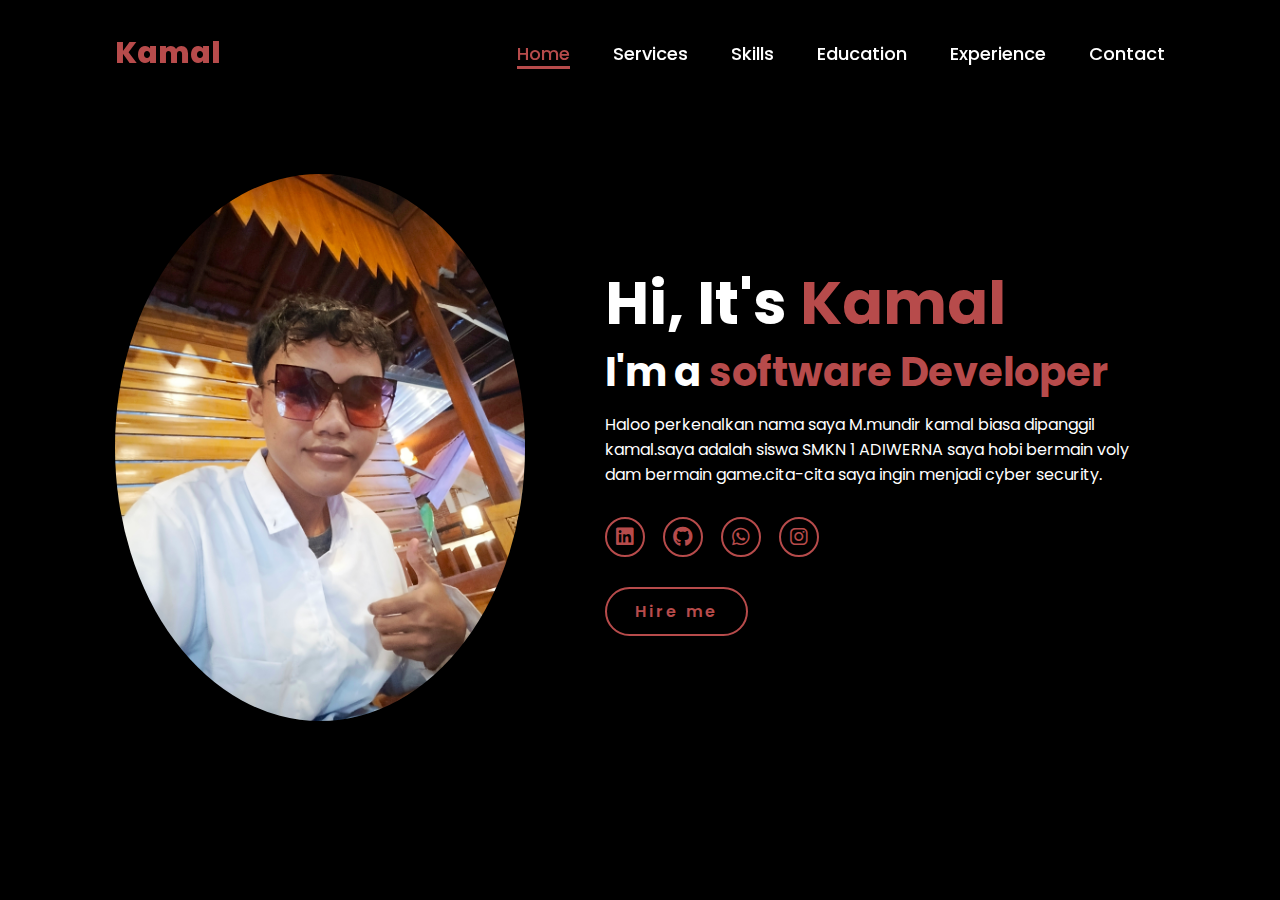
<file: index.html>
<!DOCTYPE html>
<html lang="en">
    
<head>
    <meta charset="UTF-8">
    <meta name="viewport" content="width=device-width, initial-scale=1.0">
    <link rel="stylesheet" href="https://cdnjs.cloudflare.com/ajax/libs/font-awesome/6.5.2/css/all.min.css">
    <link rel="stylesheet" href="style.css">
    <title>Portfolio Website</title>
</head>
<body>
    <header>
        <a href="#" class="logo">Kamal</a>

        <nav>
            <a href="#" class="active"> Home</a>
            <a href="#" >Services</a>
            <a href="#" >Skills</a>
            <a href="#" >Education</a>
            <a href="#" >Experience</a>
            <a href="#" >Contact</a>
        </nav>
    </header>
    <section class="home">
        <div class="home-img">
            <img src="main.jpg" alt="">
        </div>
        <div class="home-content">
            <h1>Hi, It's <span>Kamal</span></h1>
            <h3 class="typing-text">I'm a <span></span></h3>
            <p>Haloo perkenalkan nama saya M.mundir kamal biasa dipanggil kamal.saya adalah siswa SMKN 1 ADIWERNA saya hobi bermain voly dam bermain game.cita-cita saya ingin menjadi cyber security.</p>
            <div class="social-icons">
                <a href="#"><i class="fa-brands fa-linkedin"></i></a>
                <a href="https://github.com/Kamaljuju"><i class="fa-brands fa-github"></i></a>
                <a href="https://wa.me/085743694258"><i class="fa-brands fa-whatsapp"></i></a>
                <a href="https://www.instagram.com/mundirmal?igsh=MW84d2VqYm5vcmsyZw=="><i class="fa-brands fa-instagram"></i></a>
            </div>
            <a href="#" class="btn">Hire me</a>
        </div>
    </section>
</body>
</html>
</file>
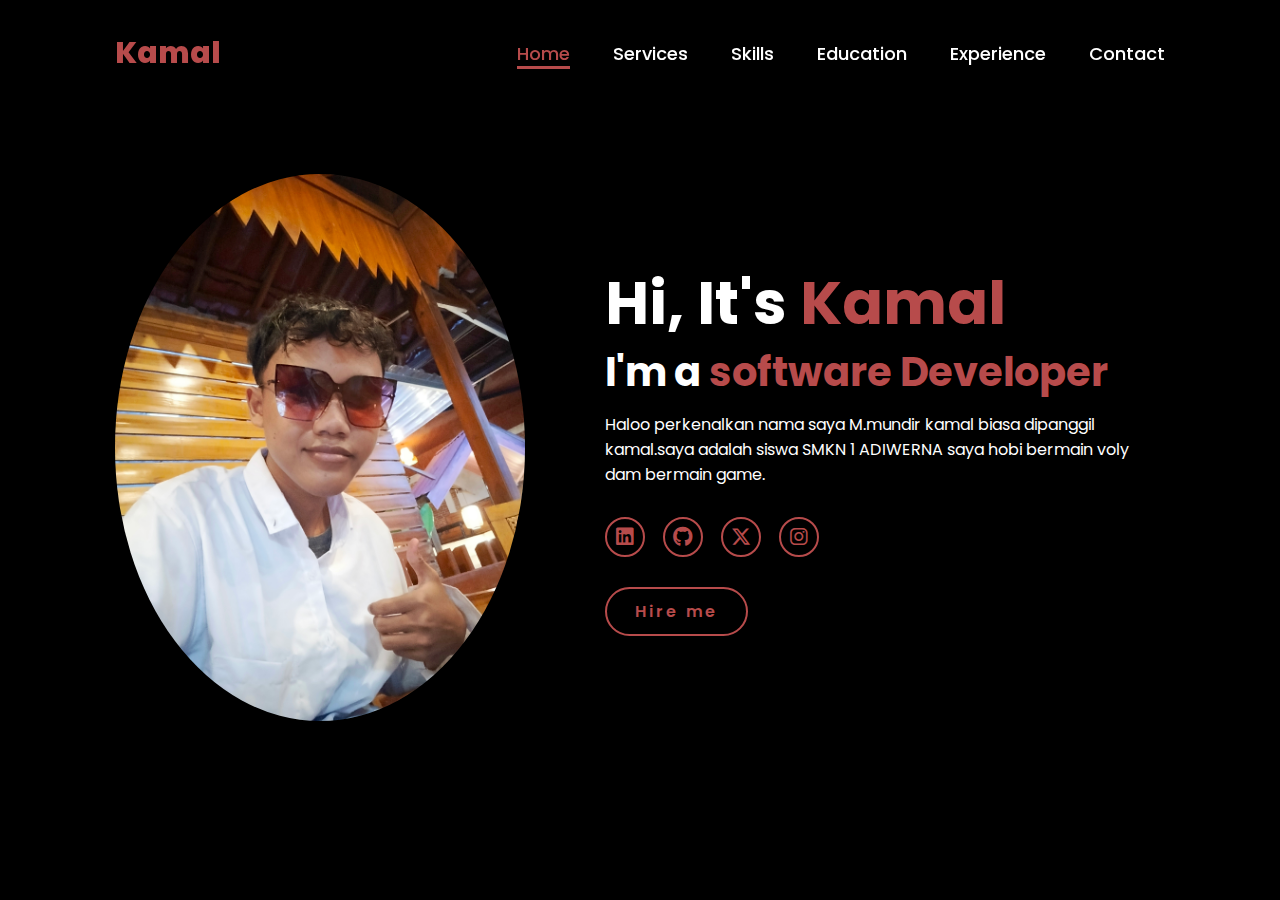
<file: index (1).html>
<!DOCTYPE html>
<html lang="en">
    
<head>
    <meta charset="UTF-8">
    <meta name="viewport" content="width=device-width, initial-scale=1.0">
    <link rel="stylesheet" href="https://cdnjs.cloudflare.com/ajax/libs/font-awesome/6.5.2/css/all.min.css">
    <link rel="stylesheet" href="style.css">
    <title>Portfolio Website</title>
</head>
<body>
    <header>
        <a href="#" class="logo">Kamal</a>

        <nav>
            <a href="#" class="active"> Home</a>
            <a href="#" >Services</a>
            <a href="#" >Skills</a>
            <a href="#" >Education</a>
            <a href="#" >Experience</a>
            <a href="#" >Contact</a>
        </nav>
    </header>
    <section class="home">
        <div class="home-img">
            <img src="main.jpg" alt="">
        </div>
        <div class="home-content">
            <h1>Hi, It's <span>Kamal</span></h1>
            <h3 class="typing-text">I'm a <span></span></h3>
            <p>Haloo perkenalkan nama saya M.mundir kamal biasa dipanggil kamal.saya adalah siswa SMKN 1 ADIWERNA saya hobi bermain voly dam bermain game.</p>
            <div class="social-icons">
                <a href="#"><i class="fa-brands fa-linkedin"></i></a>
                <a href="#"><i class="fa-brands fa-github"></i></a>
                <a href="#"><i class="fa-brands fa-x-twitter"></i></a>
                <a href="#"><i class="fa-brands fa-instagram"></i></a>
            </div>
            <a href="#" class="btn">Hire me</a>
        </div>
    </section>
</body>
</html>
</file>
<file: style.css>
@import url('https://fonts.googleapis.com/css2?family=Poppins:wght@100;200;300;400;500;600&display=swap');

*{
    margin: 0;
    padding: 0;
    box-sizing: border-box;
    text-decoration: none;
    border: none;
    outline: none;
    font-family: 'Poppins', sans-serif;
}

html{
    font-size: 62.5%;
}

body{
    width: 100%;
    height: 100vh;
    overflow-x: hidden;
    background-color: black;
    color: white;
}

header{
    margin-top: 20px;
    position: fixed;
    top: 0;
    left: 0;
    width: 100%;
    padding: 1rem 9%;
    background-color: transparent;
    filter: drop-shadow(10px);
    display: flex;
    justify-content: space-between;
    align-items: center;
    z-index: 100;
}

.logo{
    font-size: 3rem;
    color: #b74b4b;
    font-weight: 800;
    cursor: pointer;
    transition: 0.5s ease;
}

.logo:hover{
    transform: scale(1.1);
}

nav a{
    font-size: 1.8rem;
    color: white;
    margin-left: 4rem;
    font-weight: 500;
    transition: 0.3s ease;
    border-bottom: 3px solid transparent;
}

nav a:hover,
nav a.active{
    color: #b74b4b;
    border-bottom: 3px solid #b74b4b;
}

@media(max-width:995px){
    nav{
        position: absolute;
        display: none;
        top: 0;
        right: 0;
        width: 40%;
        border-left: 3px solid #b74b4b;
        border-bottom: 3px solid #b74b4b;
        border-bottom-left-radius: 2rem;
        padding: 1rem solid;
        background-color: #161616;
        border-top: 0.1rem solid rgba(0,0,0,0.1);
    }

    nav.active{
        display: block;
    }

    nav a{
        display: block;
        font-size: 2rem;
        margin: 3rem 0;
    }

    nav a:hover,
    nav a.active{
        padding: 1rem;
        border-radius: 0.5rem;
        border-bottom: 0.5rem solid #b74b4b;
    }
}

section{
    min-height: 100vh;
    padding: 5rem 9% 5rem;
}

.home{
    display: flex;
    justify-content: center;
    align-items: center;
    gap: 8rem;
    background-color: black;
}

.home .home-content h1{
    font-size: 6rem;
    font-weight: 700;
    line-height: 1.3;
}

span{
    color: #b74b4b;
}

.home-content h3{
    font-size: 4rem;
    margin-bottom: 1rem;
    font-weight: 700;
}

.home-content p{
    font-size: 1.6rem;
}

.home-img{
    border-radius: 50%;
}

.home-img img{
    position: relative;
    width: 32vw;
    border-radius: 50%;
    box-shadow: 0 0 25px solid #b74b4b;
    cursor: pointer;
    transition: 0.2s linear;
}

.home-img img:hover{
    font-size: 1.8rem;
    font-weight: 500;
}

.social-icons a{
    display: inline-flex;
    justify-content: center;
    align-items: center;
    width: 4rem;
    height: 4rem;
    background-color: transparent;
    border: 0.2rem solid #b74b4b;
    font-size: 2rem;
    border-radius: 50%;
    margin: 3rem 1.5rem 3rem 0;
    transition: 0.3s ease;
    color: #b74b4b;
}

.social-icons a:hover{
    color: black;
    transform: scale(1.3) translateY(-5px);
    background-color: #b74b4b;
    box-shadow: 0  0 25px #b74b4b;
}

.btn{
    display: inline-block;
    padding: 1rem 2.8rem;
    background-color: black;
    border-radius: 4rem;
    font-size: 1.6rem;
    color: #b74b4b;
    letter-spacing: 0.3rem;
    font-weight: 600;
    border: 2px solid #b74b4b;
    transition: 0.3s ease;
    cursor: pointer;
}

.btn:hover{
    transform: scale3d(1.03);
    background-color: #b74b4b;
    color: black;
    box-shadow: 0 0 25px #b74b4b;
}

.typing-text{
    font-size: 34px;
    font-weight: 600;
    min-width: 280px;
}

.typing-text span{
    position: relative;
}

.typing-text span::before{
    content: "software Developer";
    color: #b74b4b;
    animation: words 20s infinite;
}

.typing-text span::after{
    content: "";
    background-color: black;
    position: absolute;
    width: calc(100% + 8px);
    height: 100%;
    border-left: 3px solid black;
    right: -8;
    animation: cursor 0.6s infinite;
}

@keyframes cursor{
    to{
        border-left: 3px solid #b74b4b;
    }
}

@keyframes words{
    0%, 20%{
        content: "Gamer";
    }
    21%, 40%{
        content: "Developer";
    }
    41%, 60%{
        content: "Proplayer";
    }
    61%, 80%{
        content: "Youtuber";
    }
    81%, 100%{
        content: "Script Writer";
    }
}

@media (max-width: 1000px){
    .home{
        gap: 4rem;
    }
}

@media(max-width:995px){
    .home{
        flex-direction: column;
        margin: 5rem 4rem;
    }

    .home .home-content h3{
        font-size: 2.5rem;
    }

    .home-content h1{
        font-size: 5rem;
    }

    .home-img img{
        width: 70vw;
        margin-top: 4rem;
    }
}
</file>
